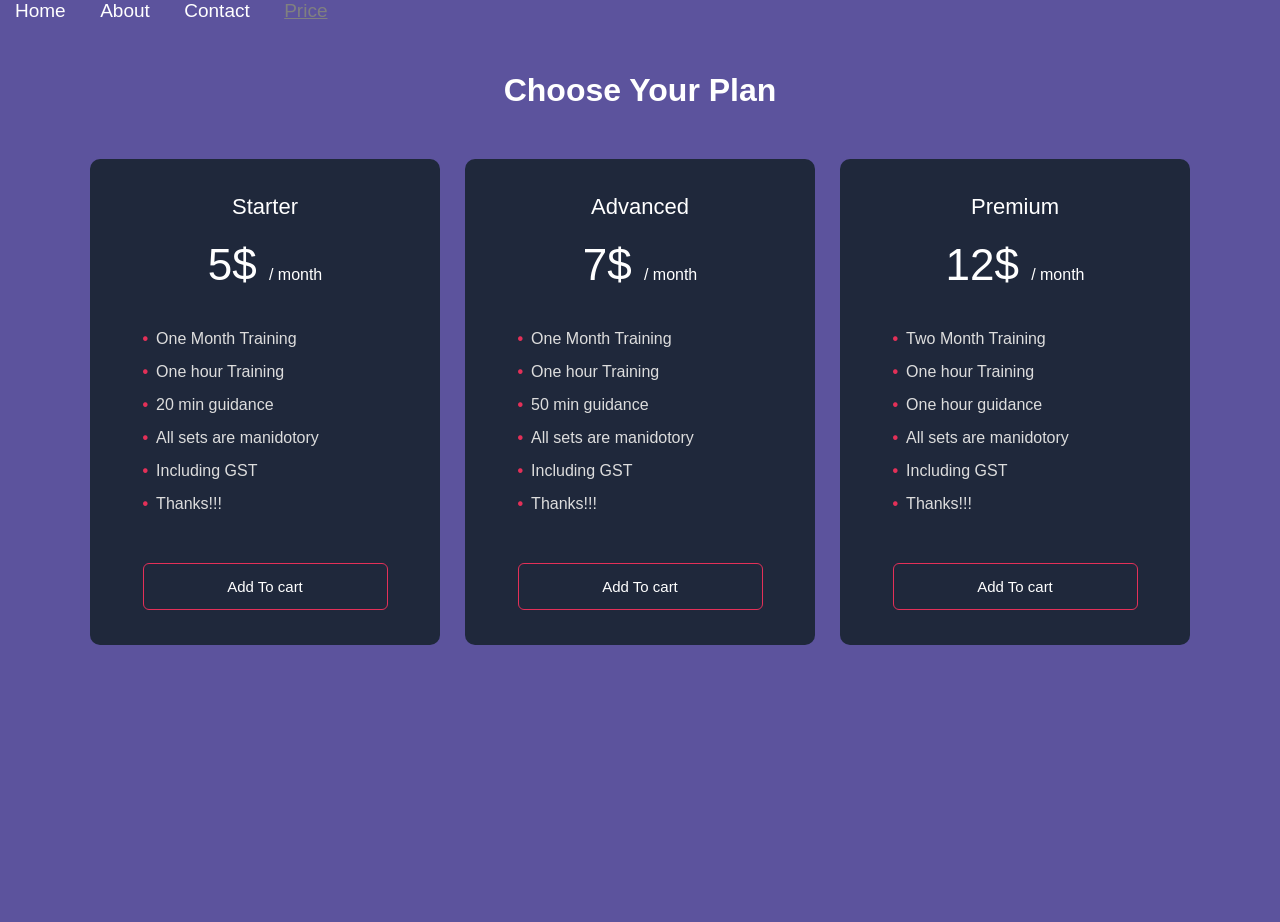
<file: Price.html>
<!DOCTYPE html>
<html lang="en">
<head>
    <meta charset="UTF-8">
    <meta http-equiv="X-UA-Compatible" content="IE=edge">
    <meta name="viewport" content="width=device-width, initial-scale=1.0">
    <title>F-C</title>
</head>
<style>
    *{
        margin: 0;
        padding: 0;
        box-sizing: border-box;
        font-family: sans-serif;
    }
    .navbar{
      display: inline-block;
      background-color: #5c539d;
      width: 100%;
  }
  .navbar li{
      display: inline-block;
      font-size: 19px;
  }
  .navbar li a{
      color: white;
      text-decoration: none;
      padding: 28px 15px;
  }
  .navbar li a:hover, .navbar li a.active{
      text-decoration: underline;
      color: grey;
  }
  
  
    .conitainer{
       width: 100%;
       min-height: 100vh;
       background-color: #5c539d;
    }
    .conitainer h2{
        color: white;
        font-size: 32px;
        padding: 50px 0;
        text-align: center;
    }
    .pricerow{
        width: 90%;
        max-width: 1100px;
        margin: auto;
        display: grid;
        grid-template-columns: repeat(auto-fit, minmax(250px,1fr));
        grid-gap: 25px;
    }
    .pricecol{
        background: #1f283b;
        padding: 10% 15%;
        border-radius: 10px;
        color: white;
        text-align: center;
    }

    .pricecol p{
        font-size: 22px;
    }
    .pricecol h3{
        font-size: 44px;
        margin: 20px 0 40px;
        font-weight: 500;
    }
    .pricecol h3 span{
        font-size: 16px;
        
    }
    .pricecol ul{
        text-align: left;
        margin: 20px 0;
        color: #ddd;
        list-style: none;
    }
    .pricecol ul li{
         margin: 15px 0;
        }
    .pricecol ul li:before{
         content: '\2022';
         color: #e33058;
         font-weight: bold;
         margin-right: 8px;
        }
        .pricecol button{
            width: 100%;
            padding: 14px 0;
            background: transparent;
            color: white;
            font-size: 15px;
            border: 1px solid #e33058;
            border-radius: 6px;
            margin-top: 30px;
            cursor: pointer;
            transition: background 0.5s;
        }
        .pricecol button:hover{
            background: #e33058;
            
        }
</style>
<body>
    <div class="mid">
            
        <ul class="navbar">
           
            <li><a href="index.html" >Home</a></li>
            <li><a href="about.html">About</a></li>
            <li><a href="contact.html">Contact</a></li>
            <li><a href="#" class="active">Price</a></li>
            
        </ul>
       
    </div>
  
   <div class="conitainer">
        <h2>Choose Your Plan</h2>
        <div class="pricerow">
            <div class="pricecol">
                <p>Starter</p>
                <h3>5$ <span>/ month</span></h3>
                <ul>
                    <li>One Month Training</li>
                    <li>One hour Training</li>
                    <li>20 min guidance</li>
                    <li>All sets are manidotory</li>
                    <li>Including GST</li>
                    <li>Thanks!!!</li>
                </ul>
                <button onclick="fun()">Add To cart</button>
            </div>
            <div class="pricecol">
                <p>Advanced</p>
                <h3>7$ <span>/ month</span></h3>
                <ul>
                    <li>One Month Training</li>
                    <li>One hour Training</li>
                    <li>50 min guidance</li>
                    <li>All sets are manidotory</li>
                    <li>Including GST</li>
                    <li>Thanks!!!</li>
                </ul>
                <button onclick="fun1()">Add To cart</button>
            </div>
            <div class="pricecol">
                <p>Premium</p>
                <h3>12$ <span>/ month</span></h3>
                <ul>
                    <li>Two Month Training</li>
                    <li>One hour Training</li>
                    <li>One hour guidance</li>
                    <li>All sets are manidotory</li>
                    <li>Including GST</li>
                    <li>Thanks!!!</li>
                </ul>
                <button onclick="fun2()">Add To cart</button>
            </div>
        </div>
   </div>
        
   </div>
   <script>
       function fun(){
           alert("Successfully added to cart")
       }
       function fun1(){
           alert("Successfully added to cart")
       }
       function fun2(){
           alert("We are glad that you have choose premium")
       }
   </script>
</body>
</html>
</file>
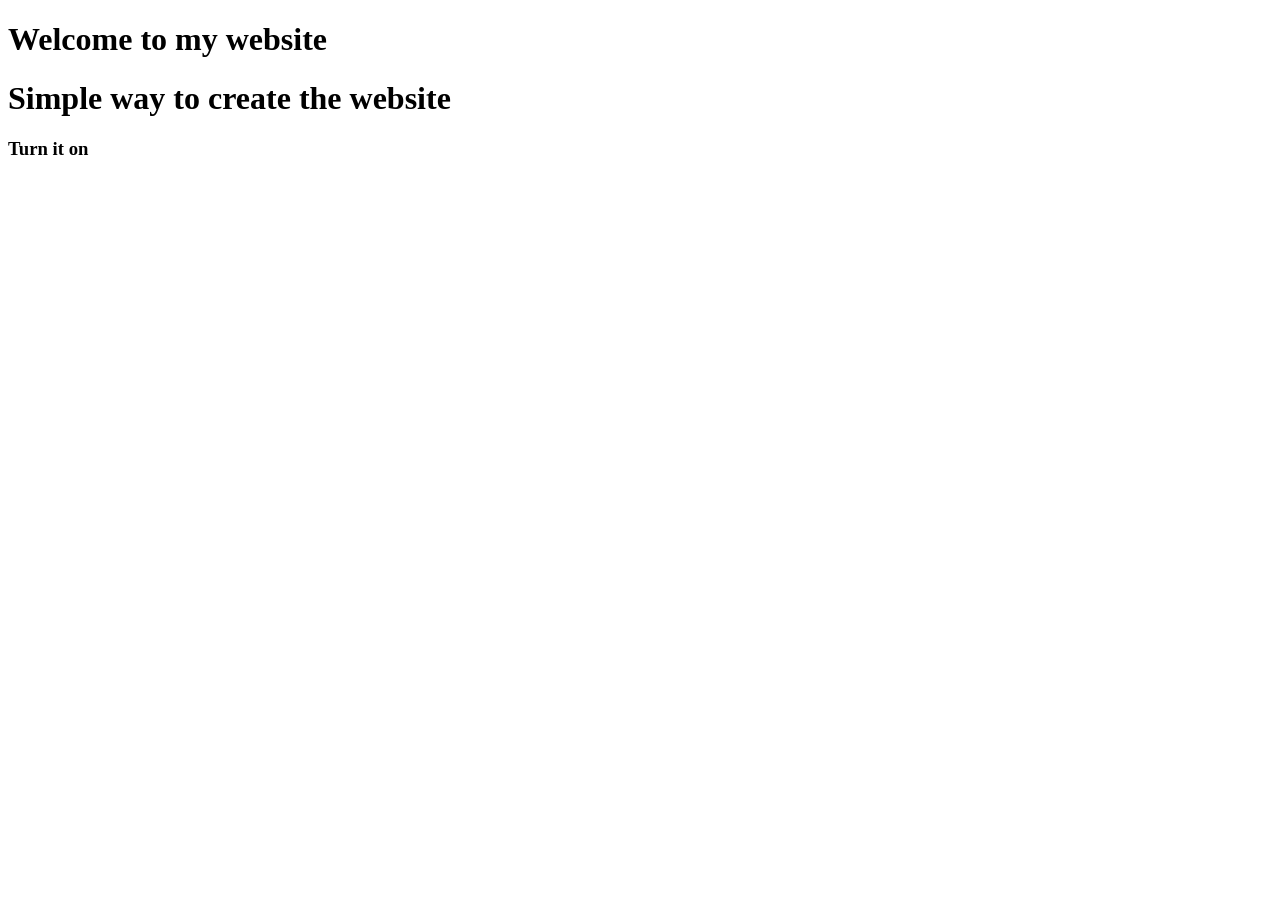
<file: trail.html>
<!DOCTYPE html>
<html lang="en">
<head>
    <meta charset="UTF-8">
    <meta http-equiv="X-UA-Compatible" content="IE=edge">
    <meta name="viewport" content="width=device-width, initial-scale=1.0">
    <title>Document</title>
</head>
<body>
    <script src="http://translate.google.com/translate_a/element.js?cb=loadGoogleTranslate"></script>
    <script>
      function loadGoogleTranslate(){
        new google.translate.TranslateElement({
          defaultLanguage:'en',pageLanguage:'en',
           includedLanguage:'h1,mr,kn,en'
           ,layout:google.translate.TranslateElement.InlineLayout.SIMPLE
           ,autoDisplay:false
           ,multilanguagePage:true
        },"google_element")
      }
    </script>
    <div id="google_element"></div>
    <h1>Welcome to my website</h1>
    <h1>
        Simple way to create the website
    </h1>
    <h3>Turn it on </h3>
</body>
</html>
</file>
